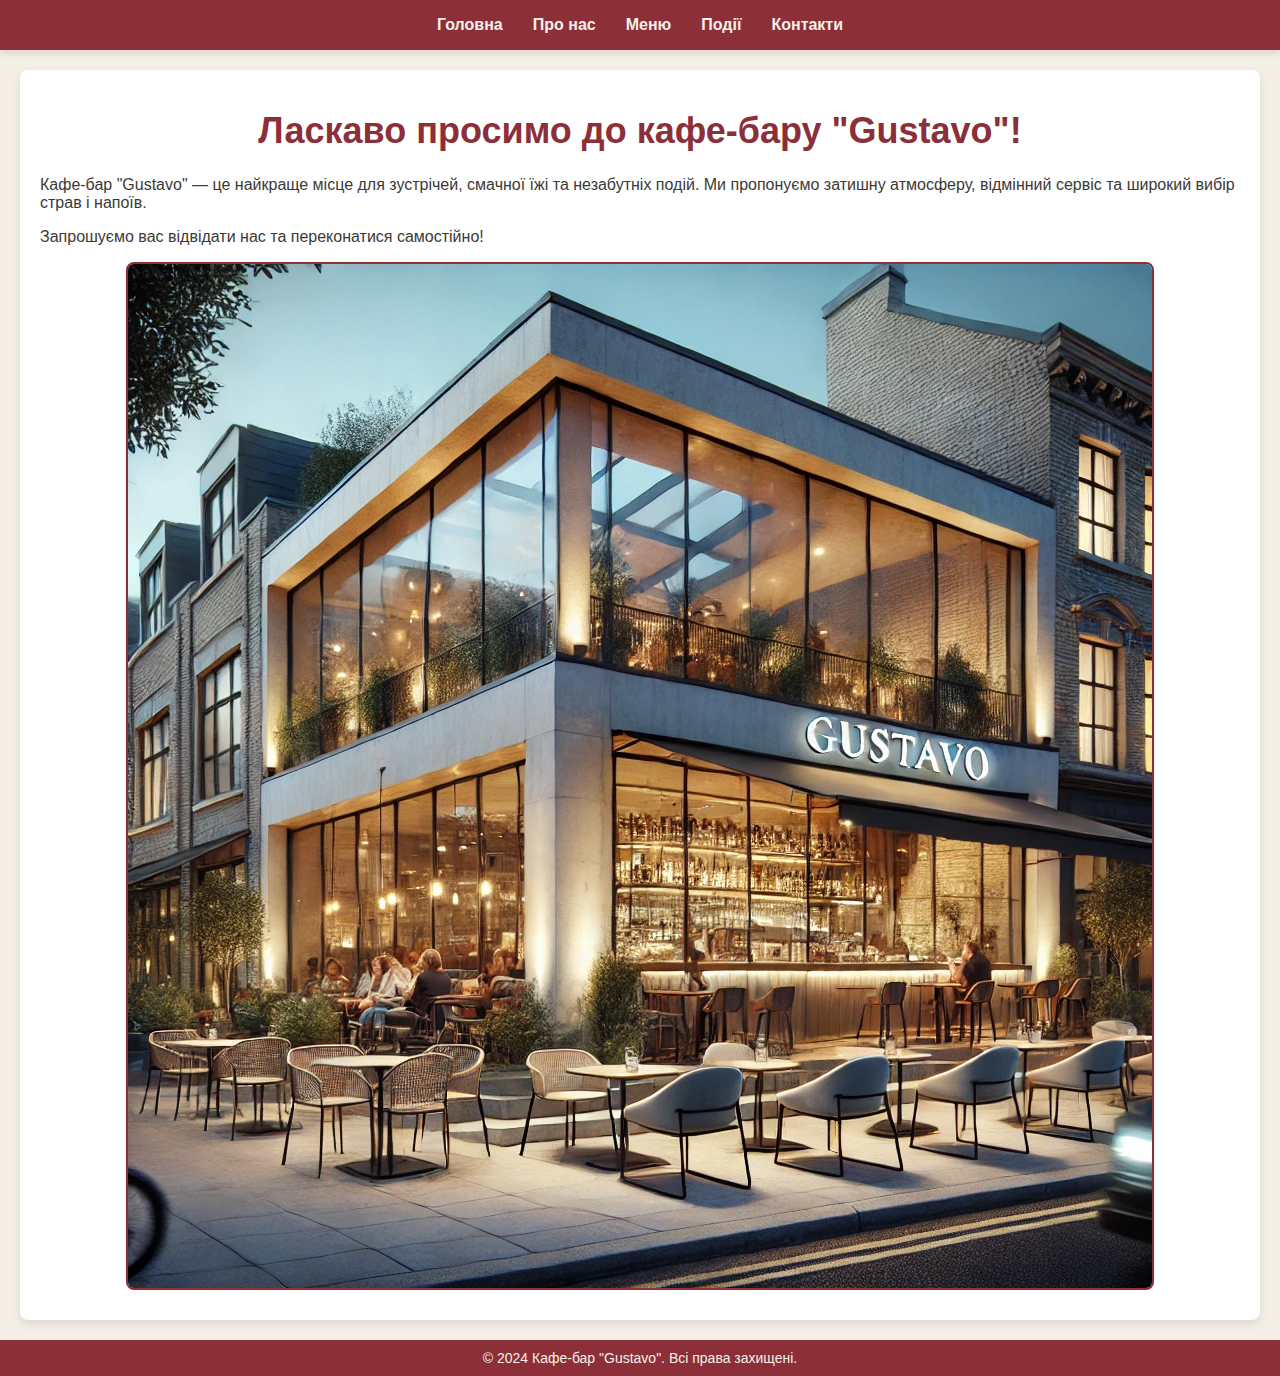
<file: index.html>
<html lang="uk">
<head>
    <meta charset="UTF-8">
    <meta name="viewport" content="width=device-width, initial-scale=1.0">
    <meta name="description" content="Головна сторінка кафе-бару 'Gustavo'. Найкраще місце для відпочинку з друзями.">
    <meta name="keywords" content="кафе, бар, Gustavo, відпочинок, напої, смачна їжа">
    <title>Кафе-бар "Gustavo" - Головна</title>
    <link rel="stylesheet" href="main.css">
    <link rel="icon" href="favicon.ico" type="image/x-icon">
</head>
<body>
    <header>
        <nav>
            <ul>
                <li><a href="index.html">Головна</a></li>
                <li><a href="info.html">Про нас</a></li>
                <li><a href="menu.html">Меню</a></li>
                <li><a href="actions.html">Події</a></li>
                <li><a href="contacts.html">Контакти</a></li>
            </ul>
        </nav>
    </header>
    <main>
        <h1>Ласкаво просимо до кафе-бару "Gustavo"!</h1>
        <p>Кафе-бар "Gustavo" — це найкраще місце для зустрічей, смачної їжі та незабутніх подій. Ми пропонуємо затишну атмосферу, відмінний сервіс та широкий вибір страв і напоїв.</p>
        <p>Запрошуємо вас відвідати нас та переконатися самостійно!</p>
        <img src="outside.webp" alt="Головна зала кафе" title="Головна зала кафе">
    </main>
    <footer>
        <p>&copy; 2024 Кафе-бар "Gustavo". Всі права захищені.</p>
    </footer>
</body>
</html>
</file>
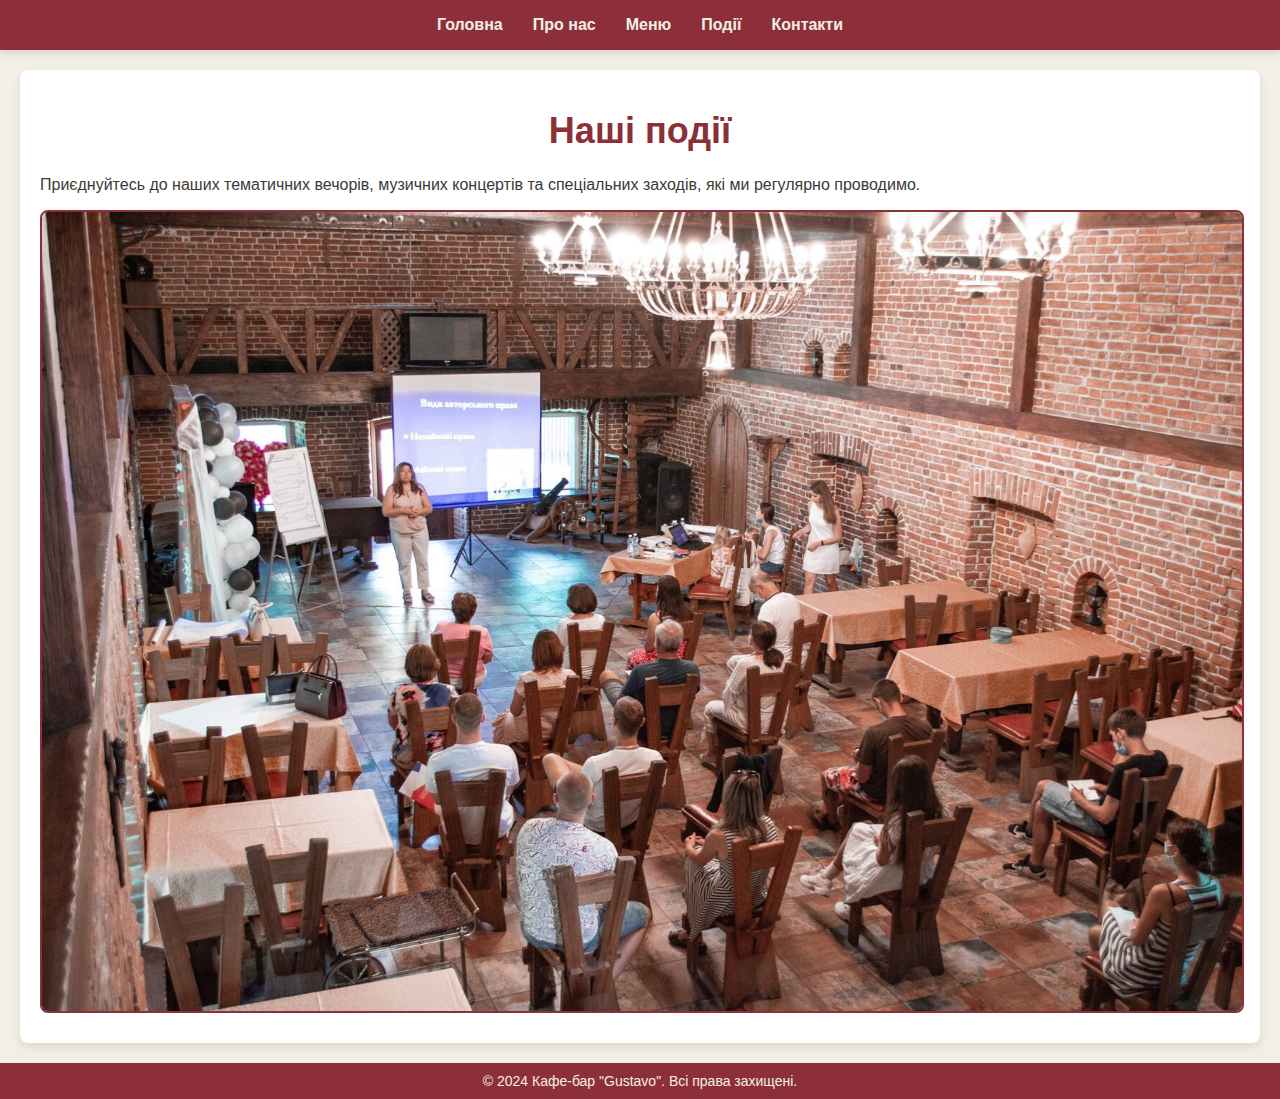
<file: actions.html>
<html lang="uk">
<head>
    <meta charset="UTF-8">
    <meta name="viewport" content="width=device-width, initial-scale=1.0">
    <meta name="description" content="Події в кафе-барі 'Gustavo'. Дізнайтеся про наші заходи.">
    <meta name="keywords" content="події, заходи, Gustavo">
    <title>Кафе-бар "Gustavo" - Події</title>
    <link rel="stylesheet" href="main.css">
    <link rel="icon" href="favicon.ico" type="image/x-icon">
</head>
<body>
    <header>
        <nav>
            <ul>
                <li><a href="index.html">Головна</a></li>
                <li><a href="info.html">Про нас</a></li>
                <li><a href="menu.html">Меню</a></li>
                <li><a href="actions.html">Події</a></li>
                <li><a href="contacts.html">Контакти</a></li>
            </ul>
        </nav>
    </header>
    <main>
        <h1>Наші події</h1>
        <p>Приєднуйтесь до наших тематичних вечорів, музичних концертів та спеціальних заходів, які ми регулярно проводимо.</p>
        <img src="events.webp" alt="Події кафе" title="Події кафе">
    </main>
    <footer>
        <p>&copy; 2024 Кафе-бар "Gustavo". Всі права захищені.</p>
    </footer>
</body>
</html>
</file>
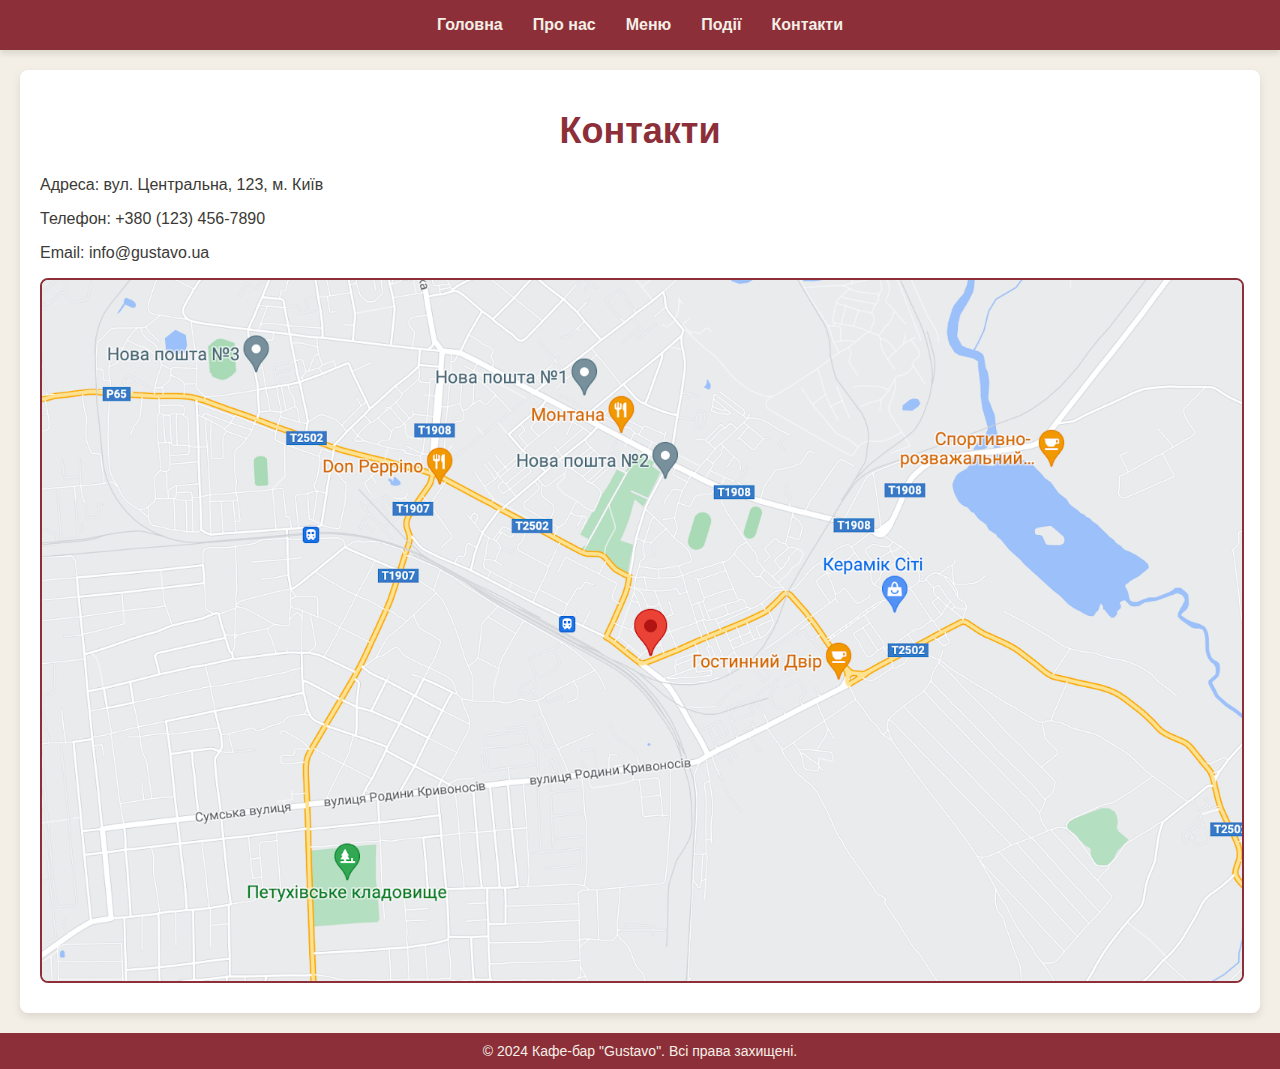
<file: contacts.html>
<html lang="uk">
<head>
    <meta charset="UTF-8">
    <meta name="viewport" content="width=device-width, initial-scale=1.0">
    <meta name="description" content="Контактна інформація кафе-бару 'Gustavo'. Зв'яжіться з нами.">
    <meta name="keywords" content="контакти, Gustavo, зв'язок">
    <title>Кафе-бар "Gustavo" - Контакти</title>
    <link rel="stylesheet" href="main.css">
    <link rel="icon" href="favicon.ico" type="image/x-icon">
</head>
<body>
    <header>
        <nav>
            <ul>
                <li><a href="index.html">Головна</a></li>
                <li><a href="info.html">Про нас</a></li>
                <li><a href="menu.html">Меню</a></li>
                <li><a href="actions.html">Події</a></li>
                <li><a href="contacts.html">Контакти</a></li>
            </ul>
        </nav>
    </header>
    <main>
        <h1>Контакти</h1>
        <p>Адреса: вул. Центральна, 123, м. Київ</p>
        <p>Телефон: +380 (123) 456-7890</p>
        <p>Email: info@gustavo.ua</p>
        <img src="location.webp" alt="Карта розташування" title="Карта розташування">
    </main>
    <footer>
        <p>&copy; 2024 Кафе-бар "Gustavo". Всі права захищені.</p>
    </footer>
</body>
</html>
</file>
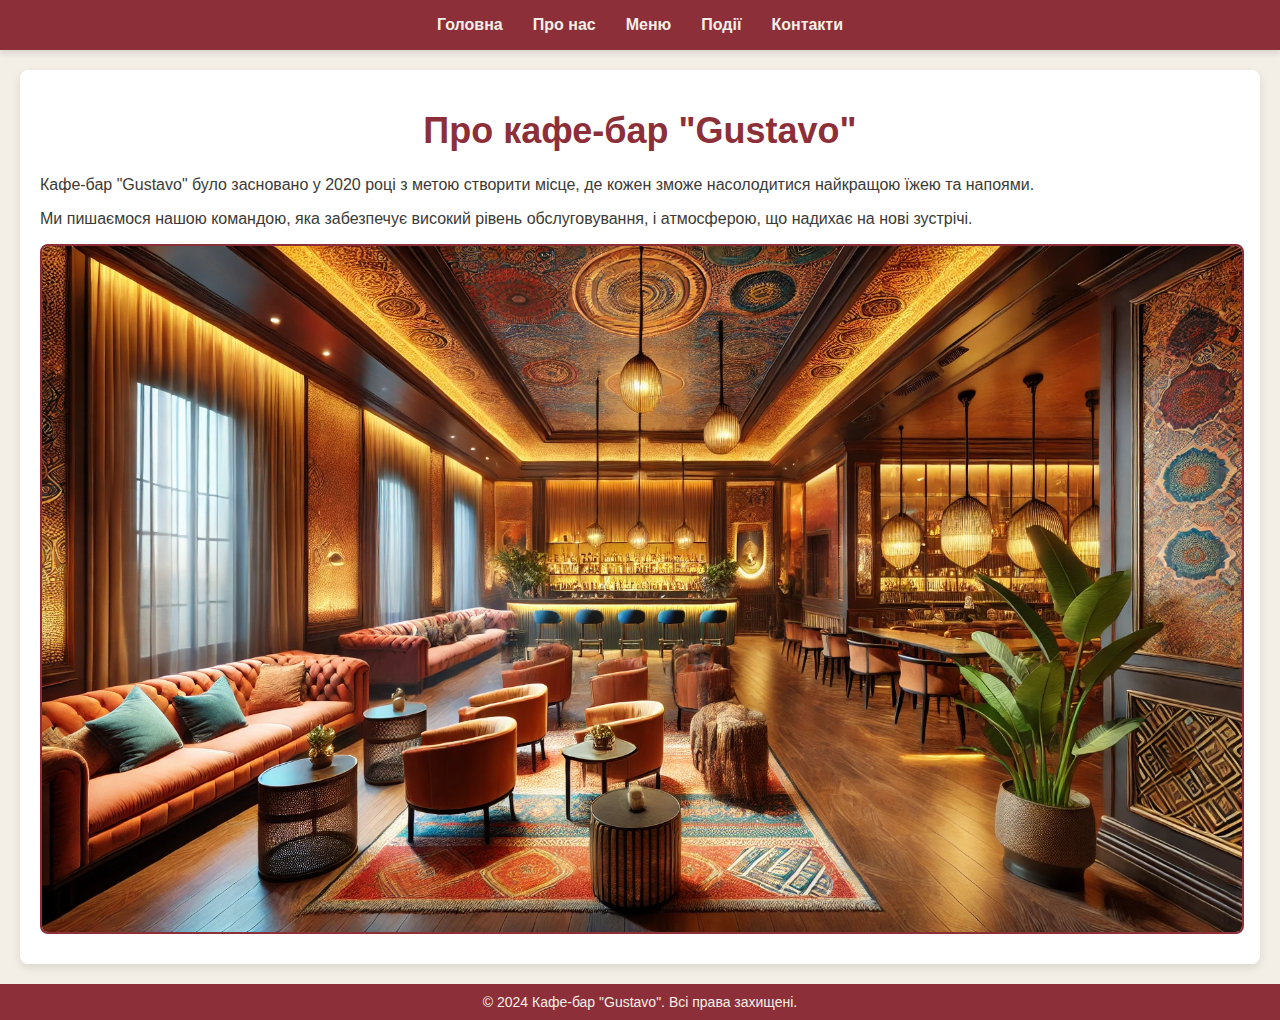
<file: info.html>
<html lang="uk">
<head>
    <meta charset="UTF-8">
    <meta name="viewport" content="width=device-width, initial-scale=1.0">
    <meta name="description" content="Дізнайтеся більше про кафе-бар 'Gustavo'. Наша історія та цінності.">
    <meta name="keywords" content="кафе, бар, Gustavo, історія, цінності">
    <title>Кафе-бар "Gustavo" - Про нас</title>
    <link rel="stylesheet" href="main.css">
    <link rel="icon" href="favicon.ico" type="image/x-icon">
</head>
<body>
    <header>
        <nav>
            <ul>
                <li><a href="index.html">Головна</a></li>
                <li><a href="info.html">Про нас</a></li>
                <li><a href="menu.html">Меню</a></li>
                <li><a href="actions.html">Події</a></li>
                <li><a href="contacts.html">Контакти</a></li>
            </ul>
        </nav>
    </header>
    <main>
        <h1>Про кафе-бар "Gustavo"</h1>
        <p>Кафе-бар "Gustavo" було засновано у 2020 році з метою створити місце, де кожен зможе насолодитися найкращою їжею та напоями.</p>
        <p>Ми пишаємося нашою командою, яка забезпечує високий рівень обслуговування, і атмосферою, що надихає на нові зустрічі.</p>
        <img src="hall.webp" alt="Інтер'єр кафе" title="Інтер'єр кафе">
    </main>
    <footer>
        <p>&copy; 2024 Кафе-бар "Gustavo". Всі права захищені.</p>
    </footer>
</body>
</html>
</file>
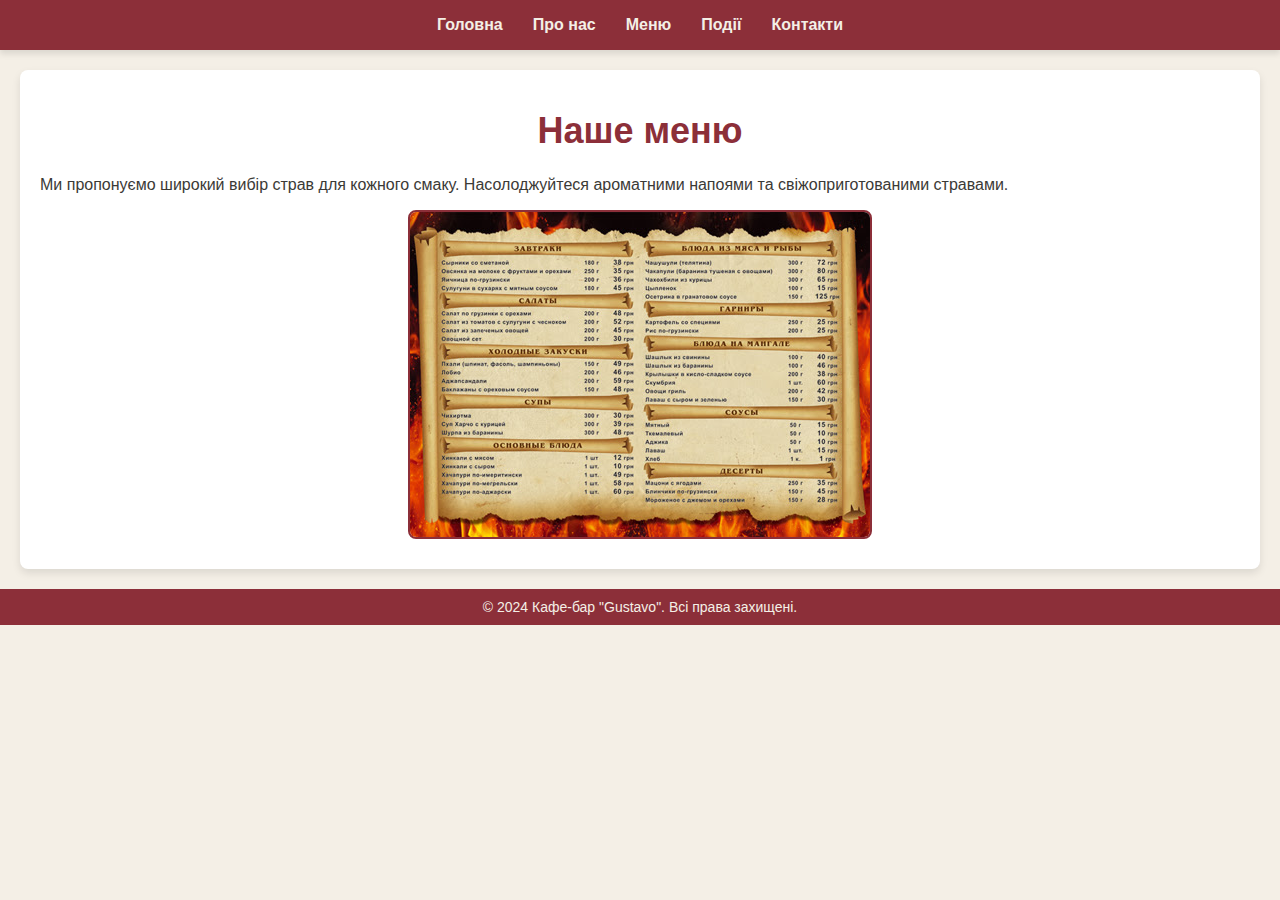
<file: menu.html>
<html lang="uk">
<head>
    <meta charset="UTF-8">
    <meta name="viewport" content="width=device-width, initial-scale=1.0">
    <meta name="description" content="Ознайомтеся з меню кафе-бару 'Gustavo'. Великий вибір страв і напоїв.">
    <meta name="keywords" content="меню, страви, напої, Gustavo">
    <title>Кафе-бар "Gustavo" - Меню</title>
    <link rel="stylesheet" href="main.css">
    <link rel="icon" href="favicon.ico" type="image/x-icon">
</head>
<body>
    <header>
        <nav>
            <ul>
                <li><a href="index.html">Головна</a></li>
                <li><a href="info.html">Про нас</a></li>
                <li><a href="menu.html">Меню</a></li>
                <li><a href="actions.html">Події</a></li>
                <li><a href="contacts.html">Контакти</a></li>
            </ul>
        </nav>
    </header>
    <main>
        <h1>Наше меню</h1>
        <p>Ми пропонуємо широкий вибір страв для кожного смаку. Насолоджуйтеся ароматними напоями та свіжоприготованими стравами.</p>
        <img src="menu.webp" alt="Меню кафе" title="Меню кафе">
    </main>
    <footer>
        <p>&copy; 2024 Кафе-бар "Gustavo". Всі права захищені.</p>
    </footer>
</body>
</html>
</file>
<file: main.css>
body {
    font-family: 'Poppins', sans-serif;
    margin: 0;
    padding: 0;
    background-color: #f4efe6;
    color: #3b3a36;
}

header nav {
    background-color: #8c2f39;
    padding: 1em 0;
    box-shadow: 0 4px 6px rgba(0, 0, 0, 0.1);
}

header nav ul {
    list-style: none;
    display: flex;
    justify-content: center;
    margin: 0;
    padding: 0;
}

header nav ul li {
    margin: 0 15px;
}

header nav ul li a {
    text-decoration: none;
    color: #f4efe6;
    font-weight: bold;
    font-size: 16px;
    transition: color 0.3s ease;
}

header nav ul li a:hover {
    color: #f4a259;
}

h1 {
    text-align: center;
    margin-top: 20px;
    color: #8c2f39;
    font-size: 36px;
}

h2 {
    color: #5a4b49;
    font-size: 28px;
}

main {
    max-width: 1200px;
    margin: 20px auto;
    padding: 20px;
    background-color: #ffffff;
    box-shadow: 0 4px 8px rgba(0, 0, 0, 0.1);
    border-radius: 8px;
}

img {
    max-width: 100%;
    height: auto;
    display: block;
    margin: 10px auto;
    border-radius: 8px;
    border: 2px solid #8c2f39;
}

footer {
    background-color: #8c2f39;
    color: #f4efe6;
    text-align: center;
    padding: 10px 0;
    position: relative;
    bottom: 0;
    width: 100%;
}

footer p {
    margin: 0;
    font-size: 14px;
}

@media (max-width: 768px) {
    header nav ul {
        flex-direction: column;
        align-items: center;
    }

    header nav ul li {
        margin: 10px 0;
    }

    main {
        padding: 15px;
    }
}

button {
    background-color: #8c2f39;
    color: #f4efe6;
    border: none;
    padding: 10px 20px;
    font-size: 16px;
    border-radius: 4px;
    cursor: pointer;
    transition: background-color 0.3s ease;
}

button:hover {
    background-color: #f4a259;
}
</file>
